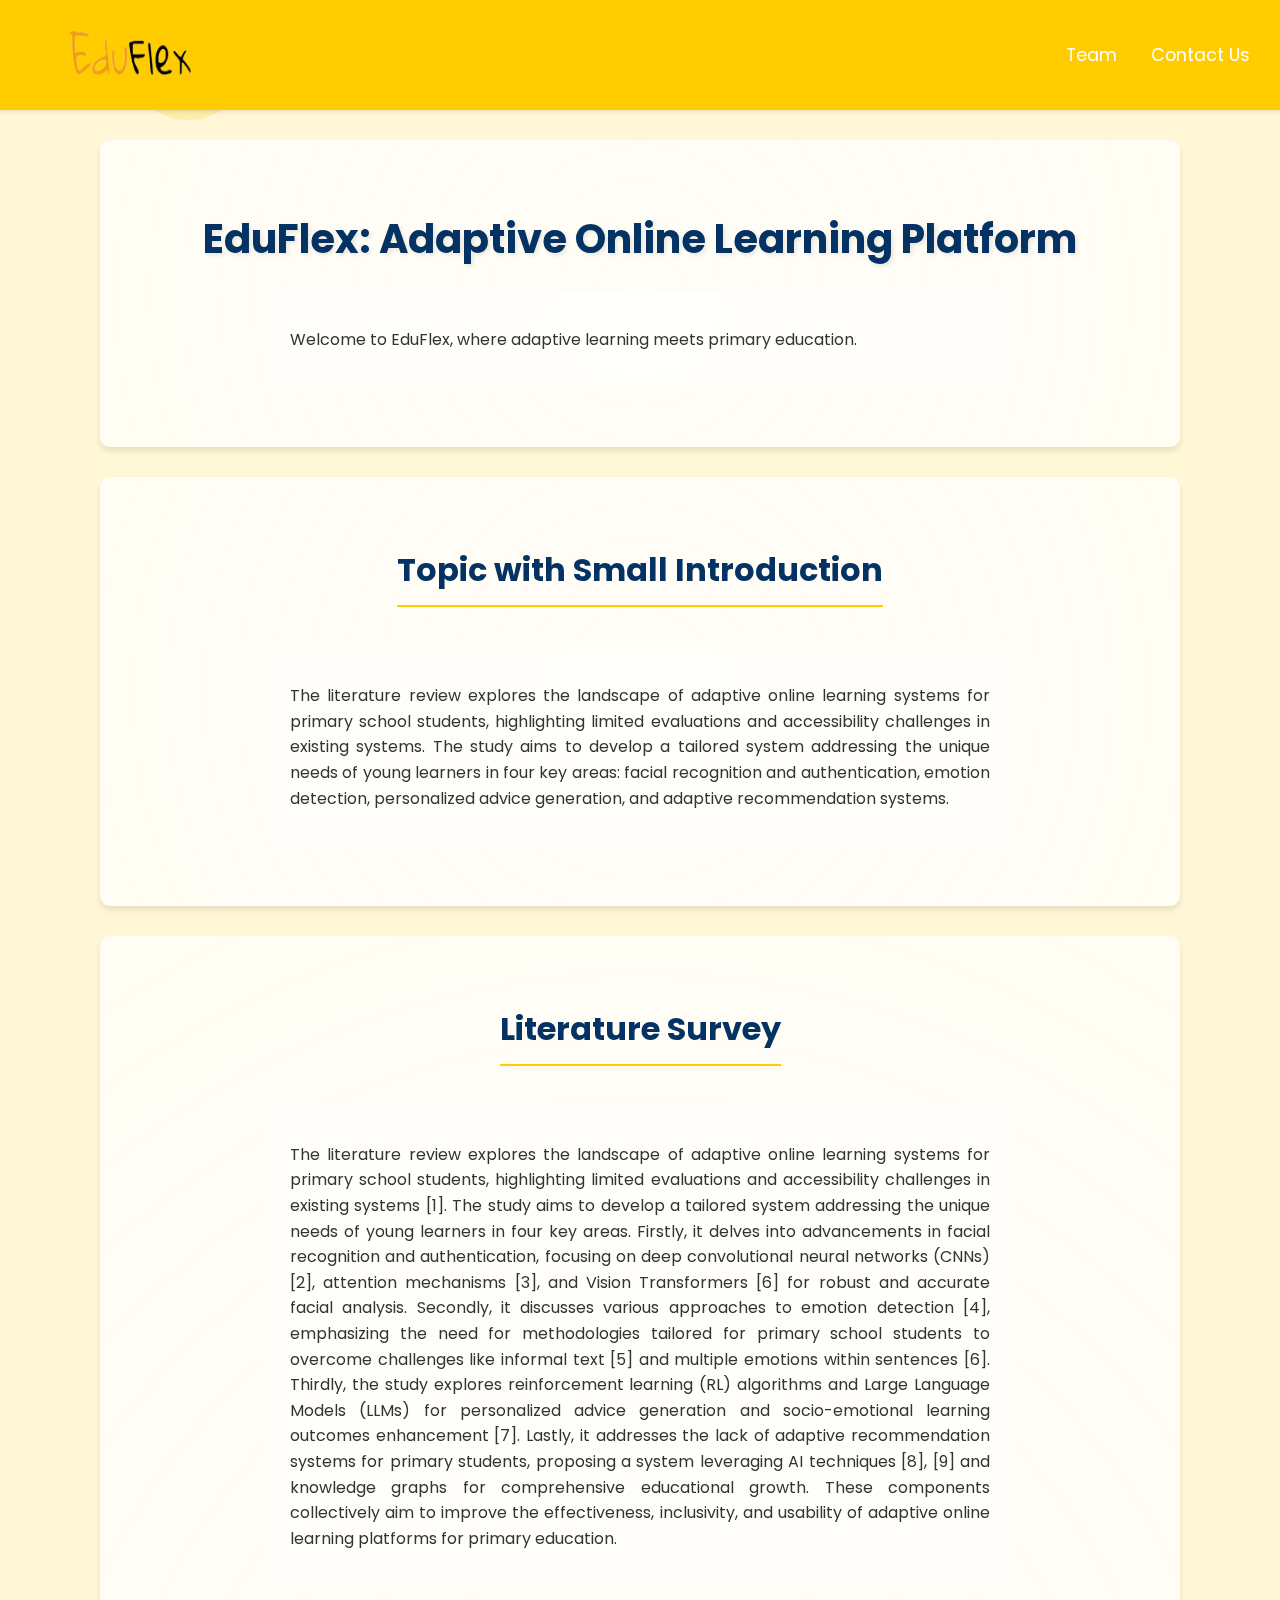
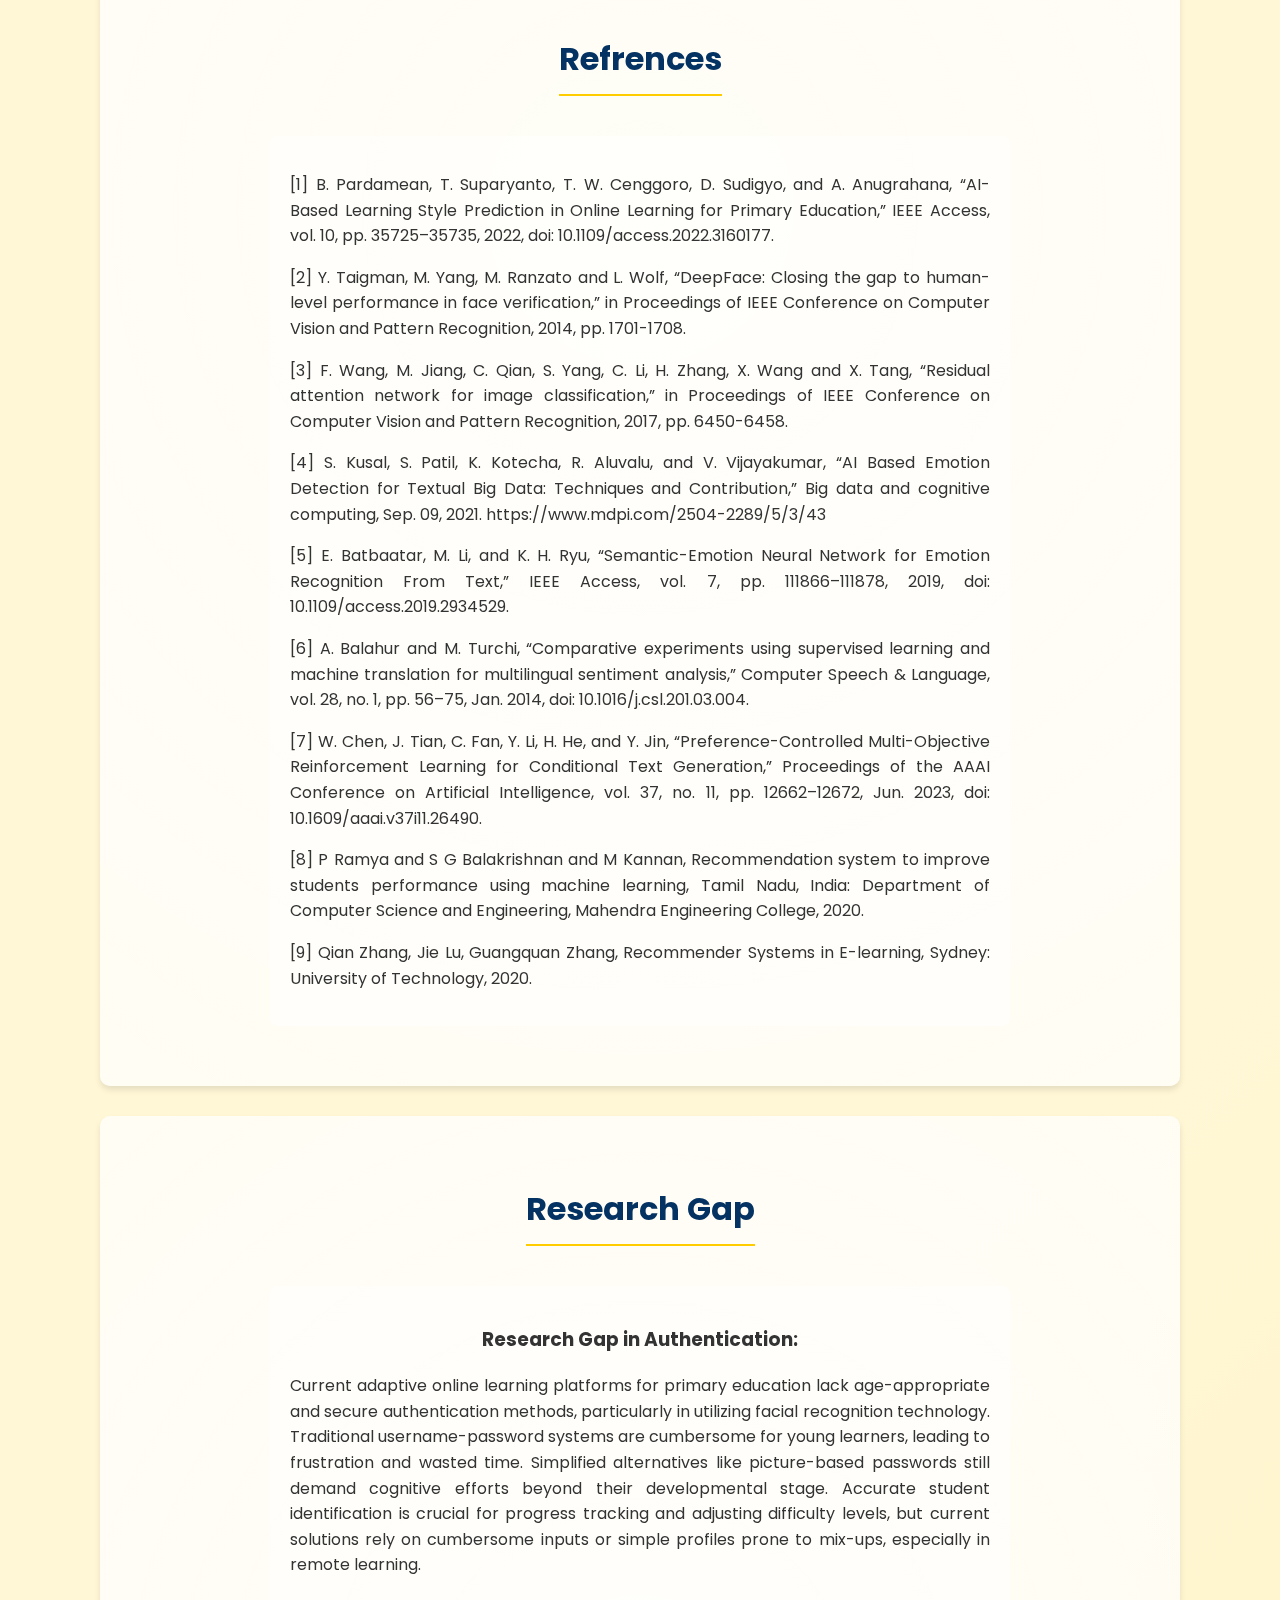
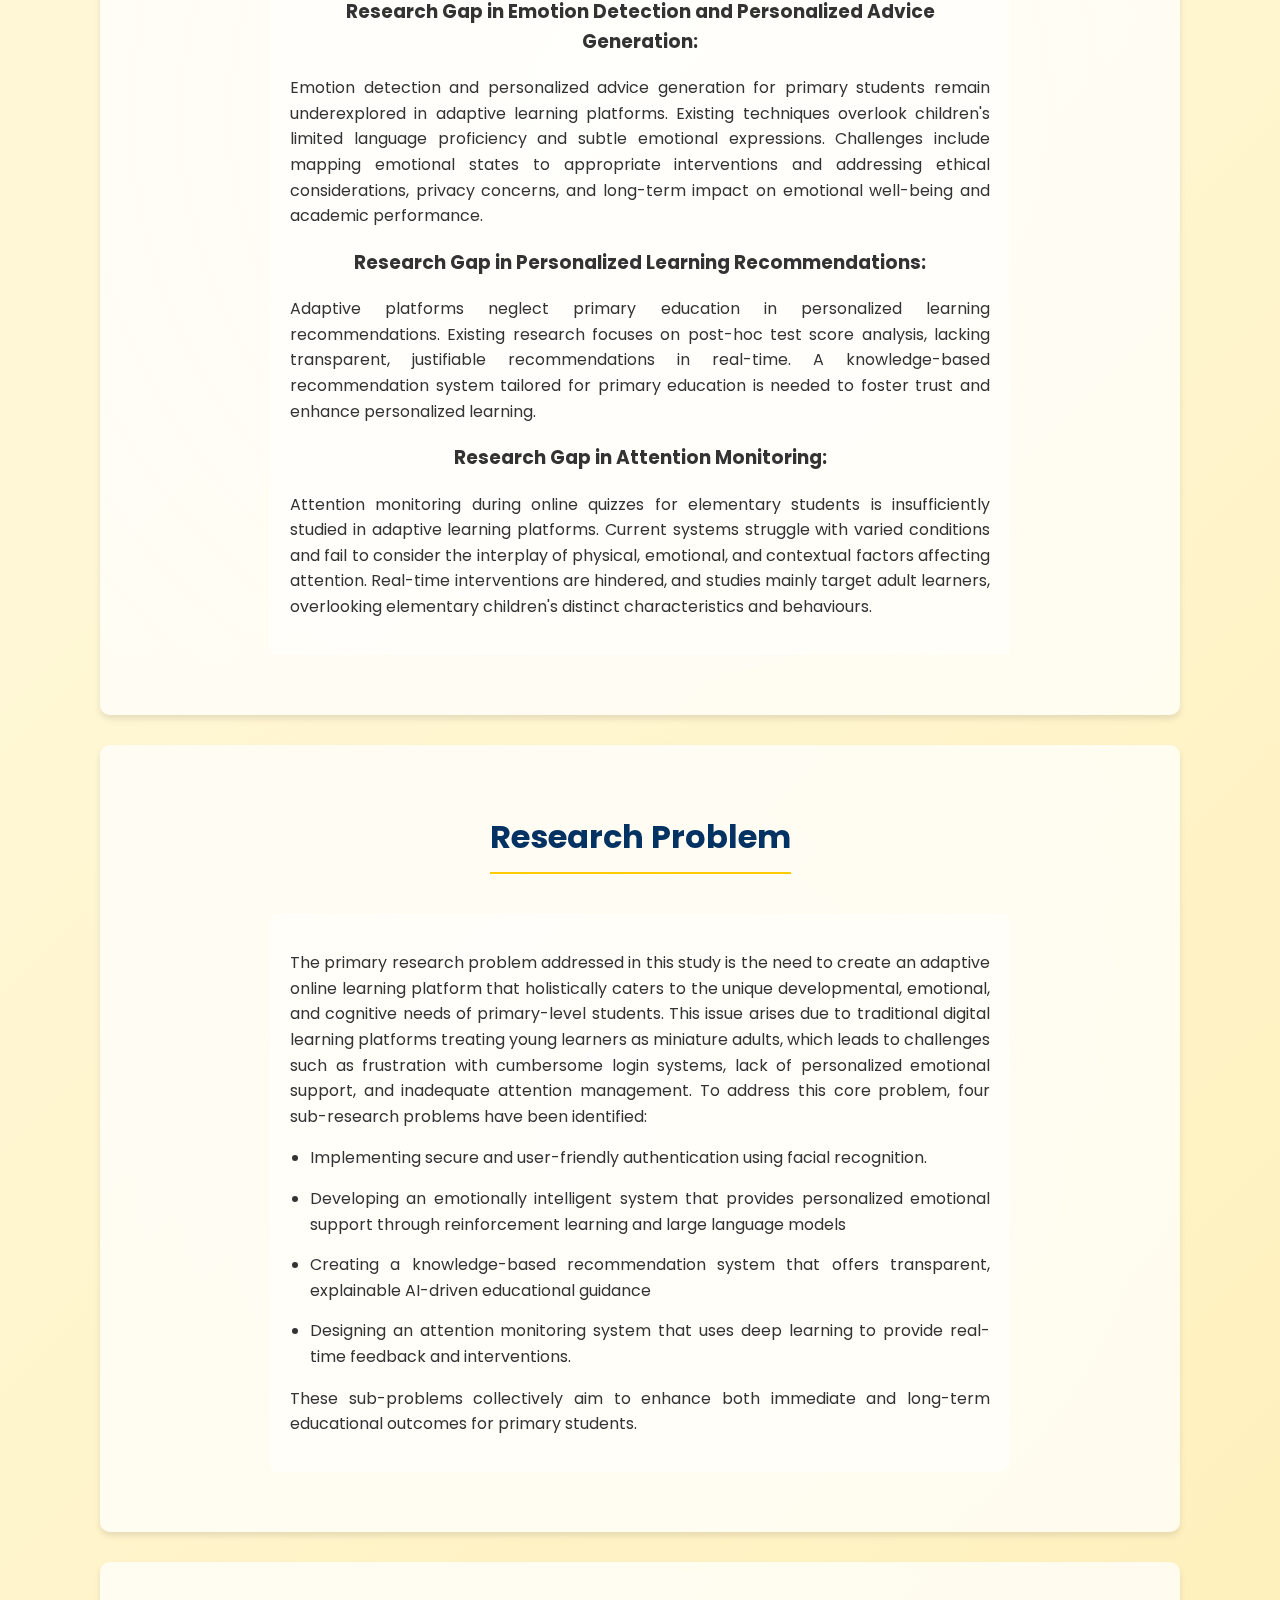
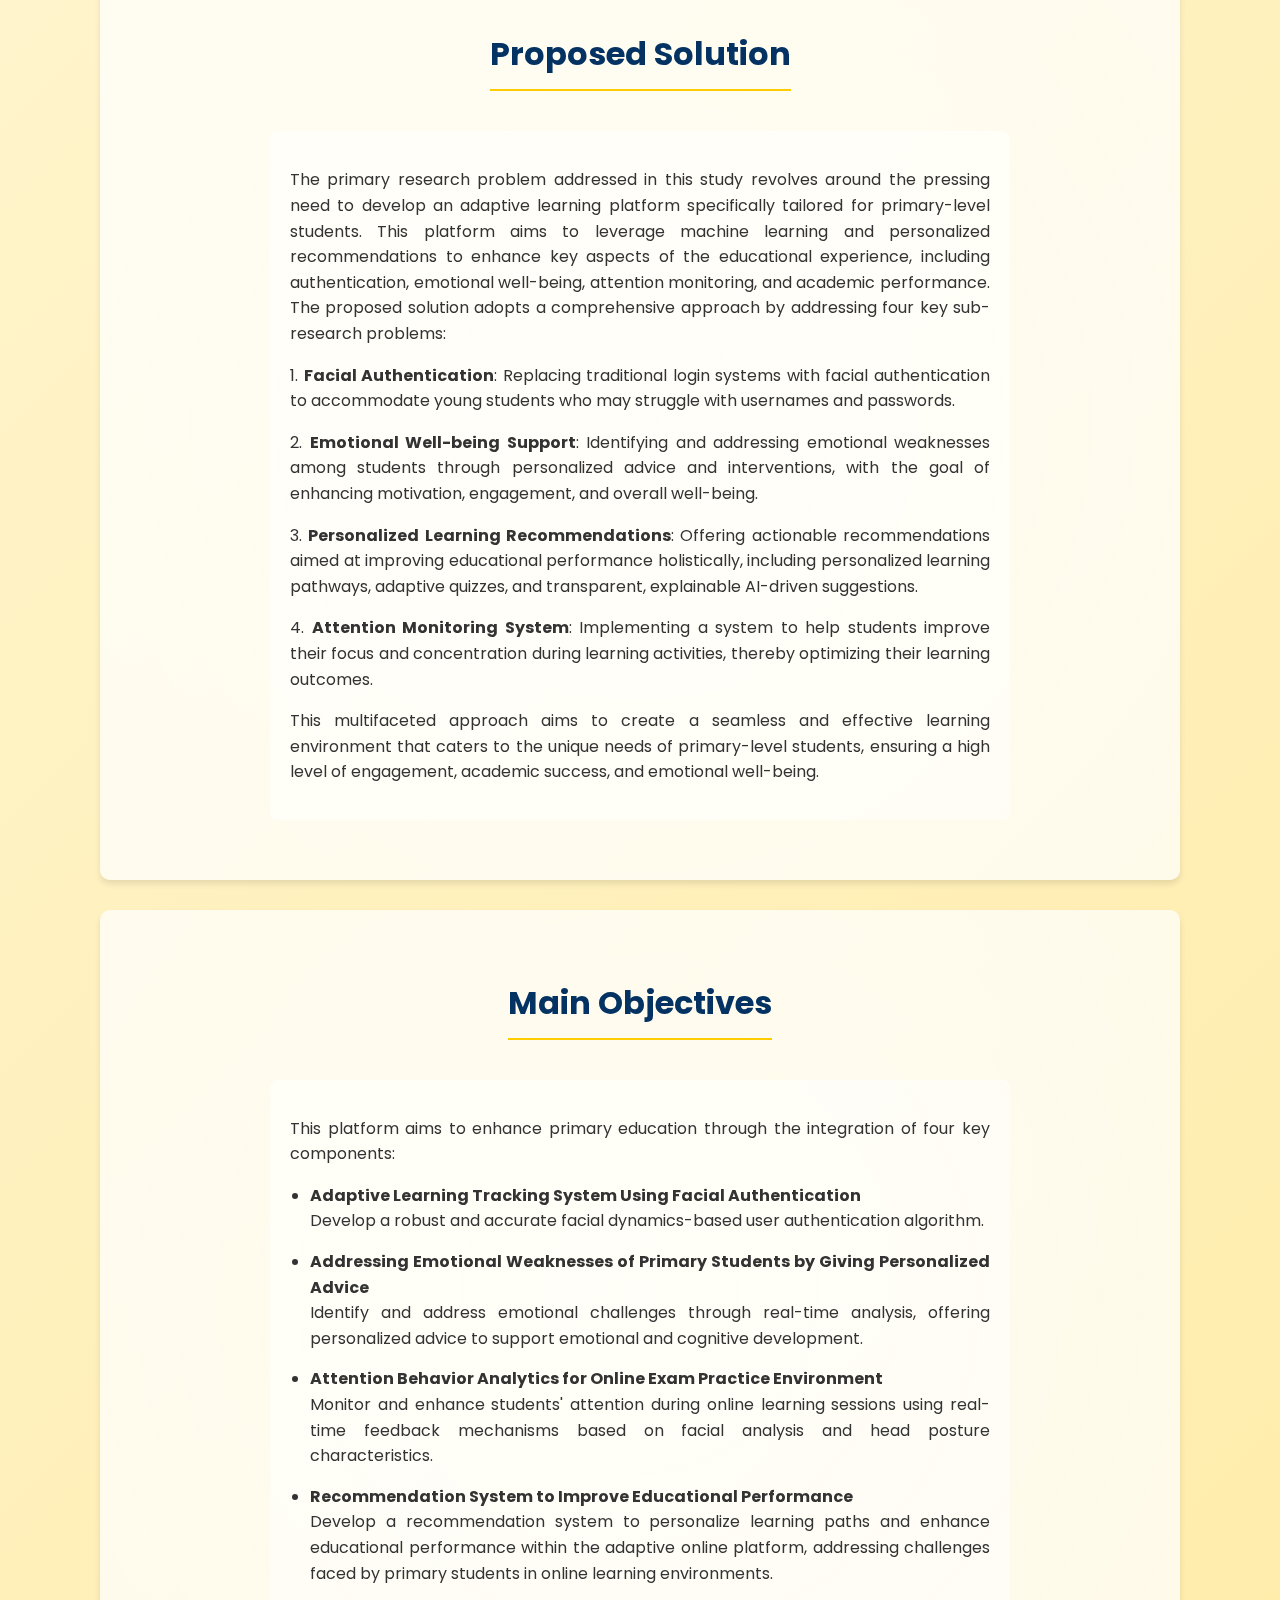
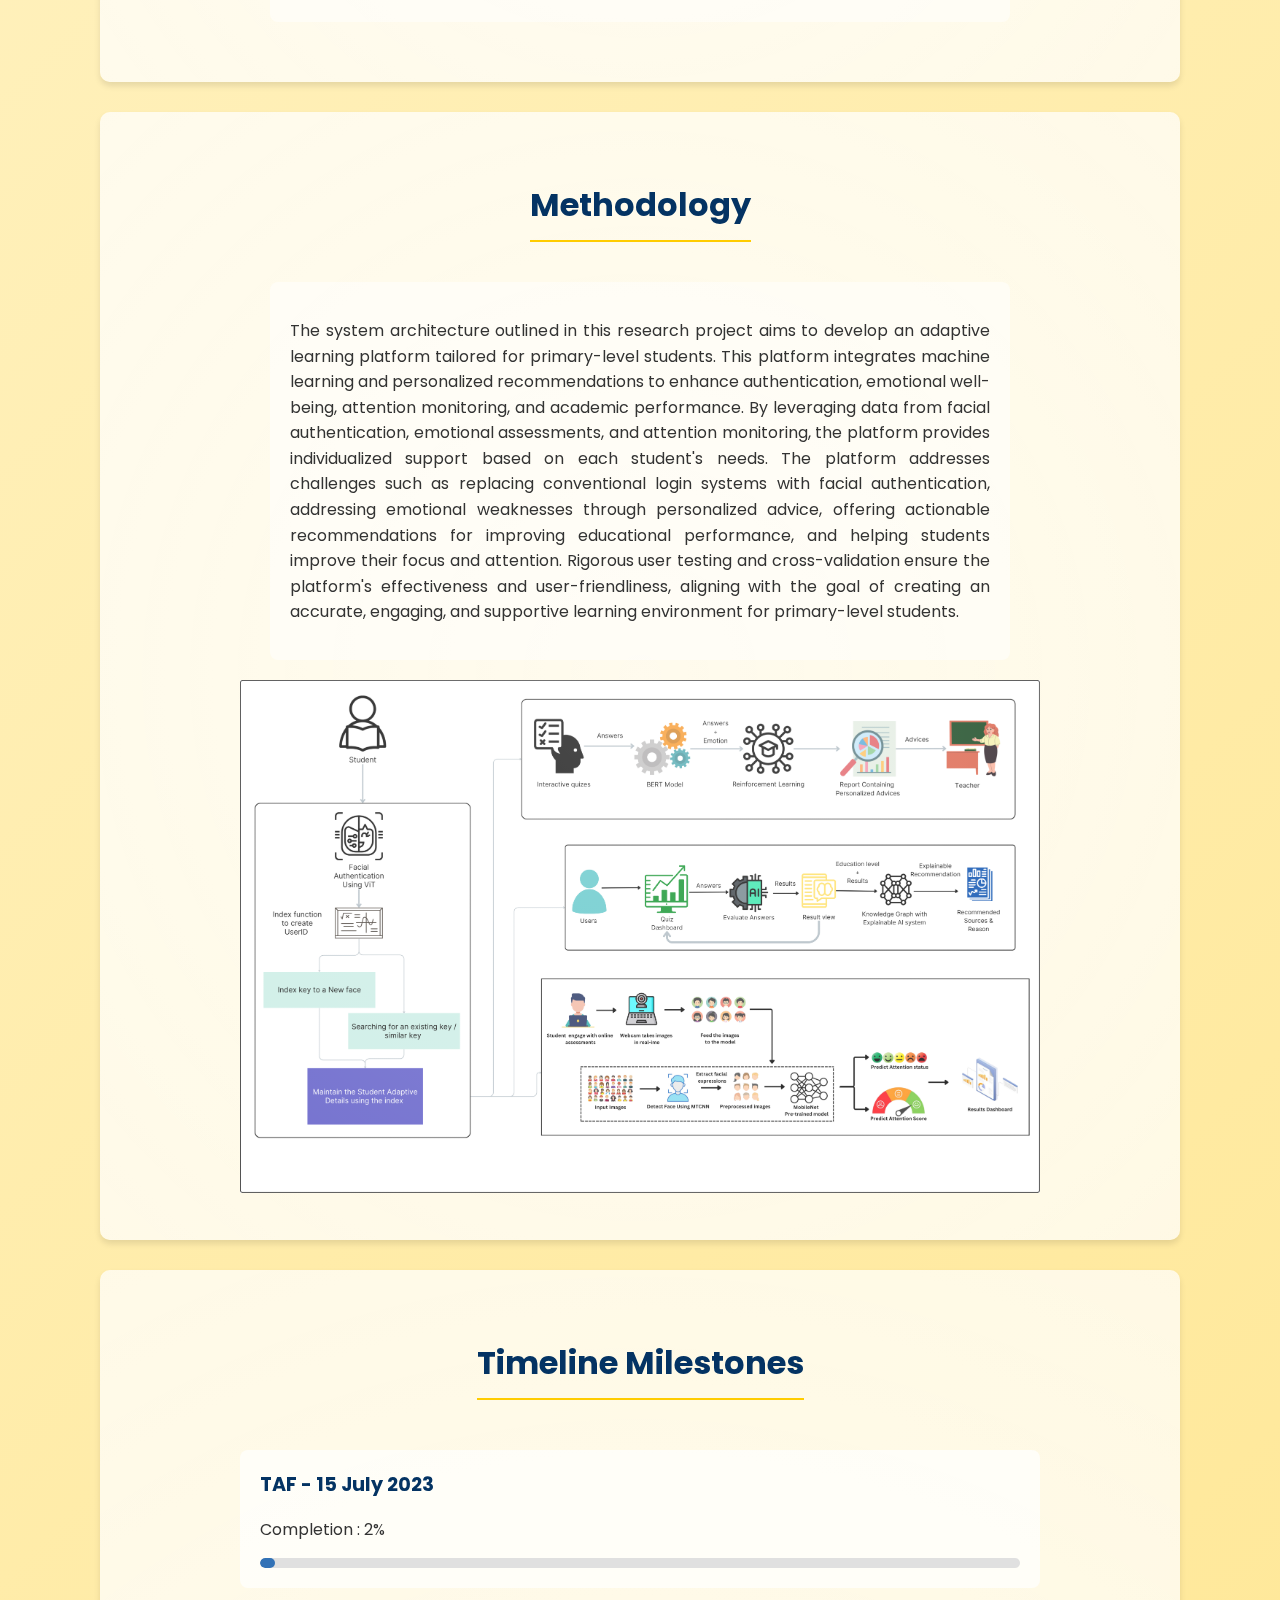
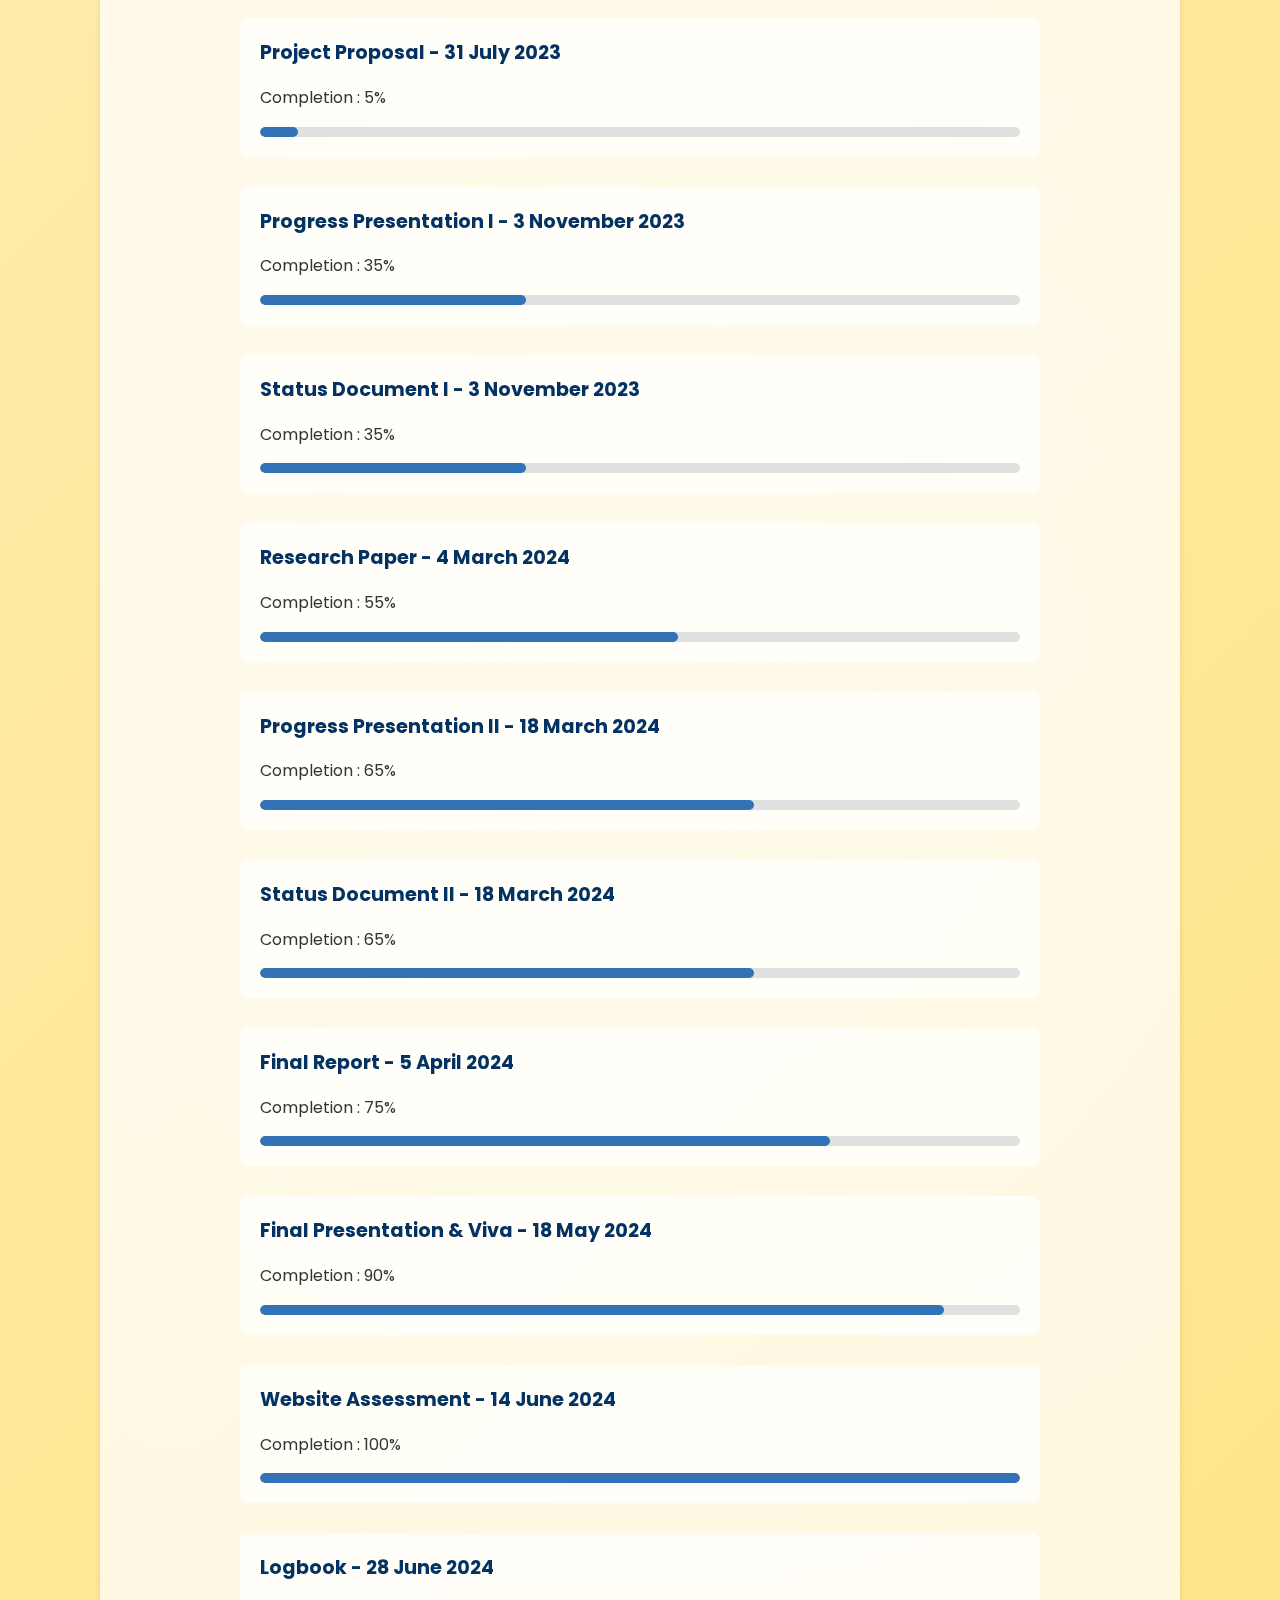
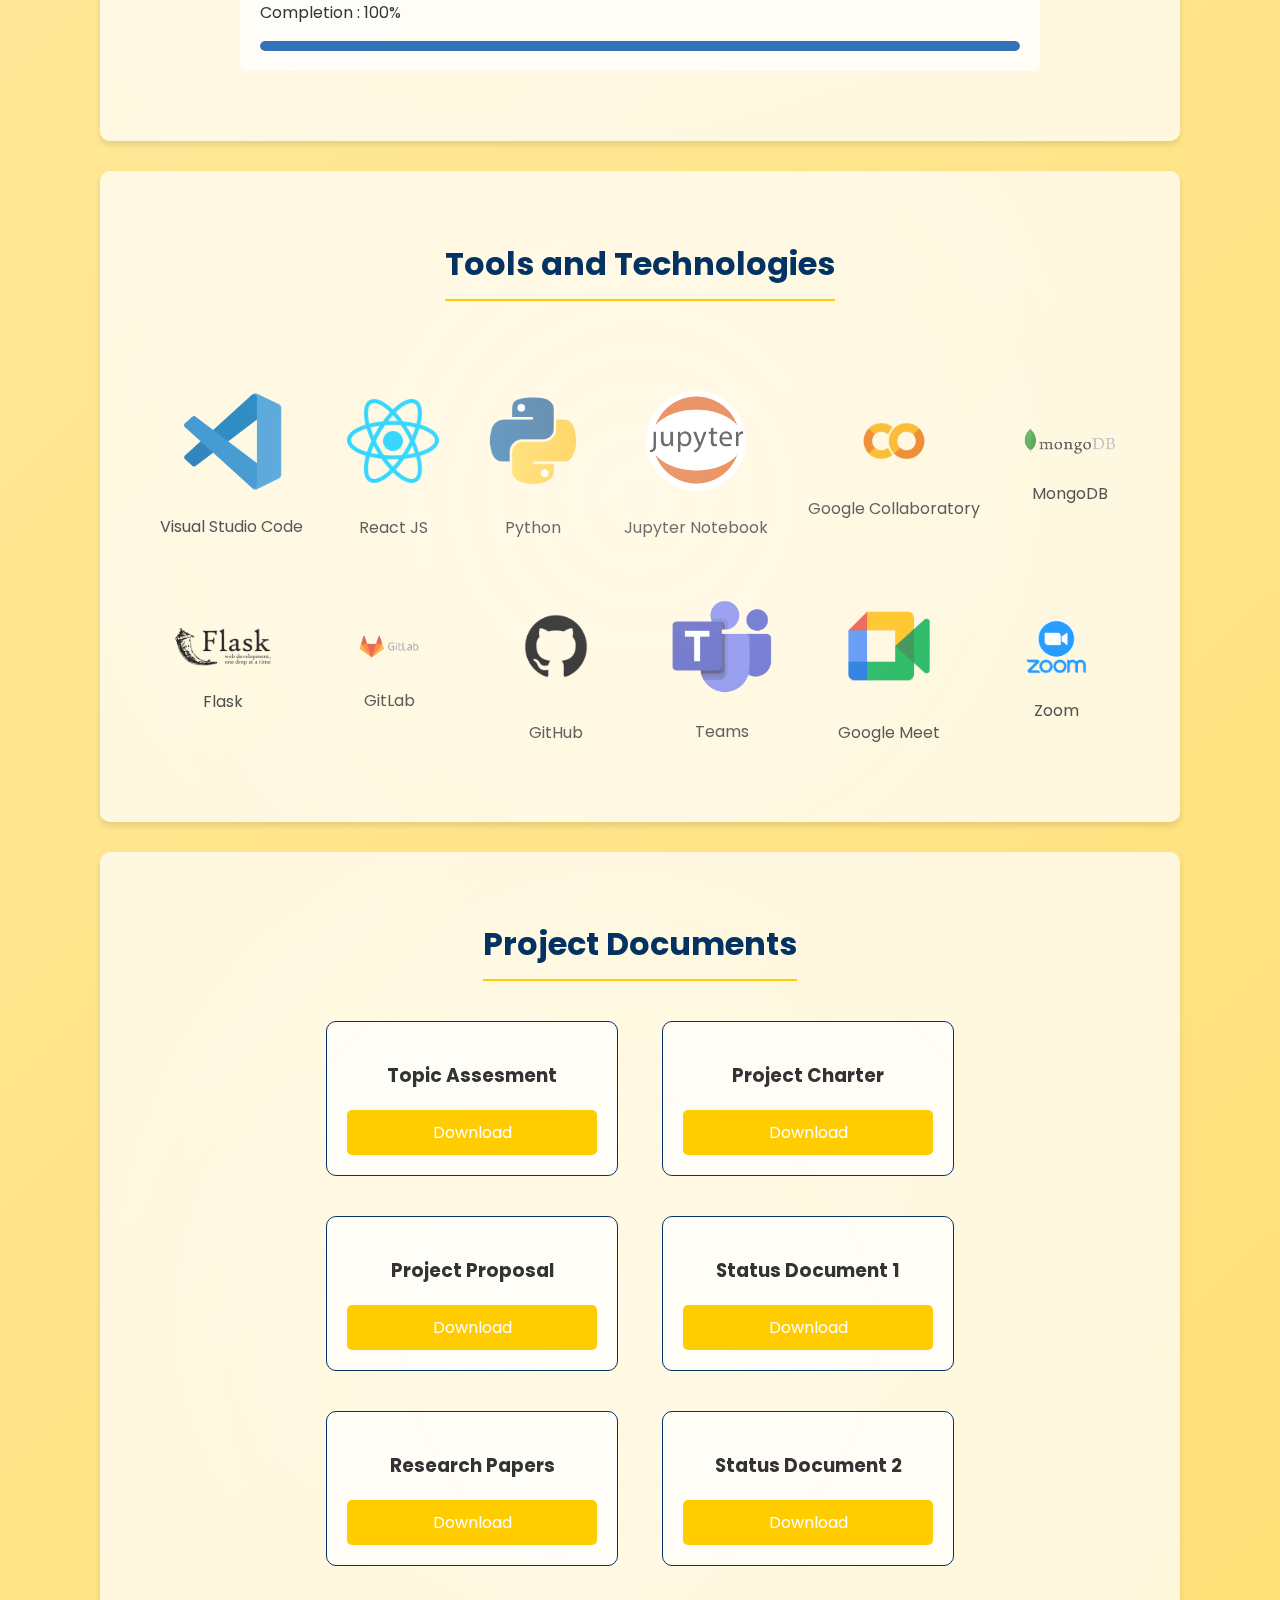
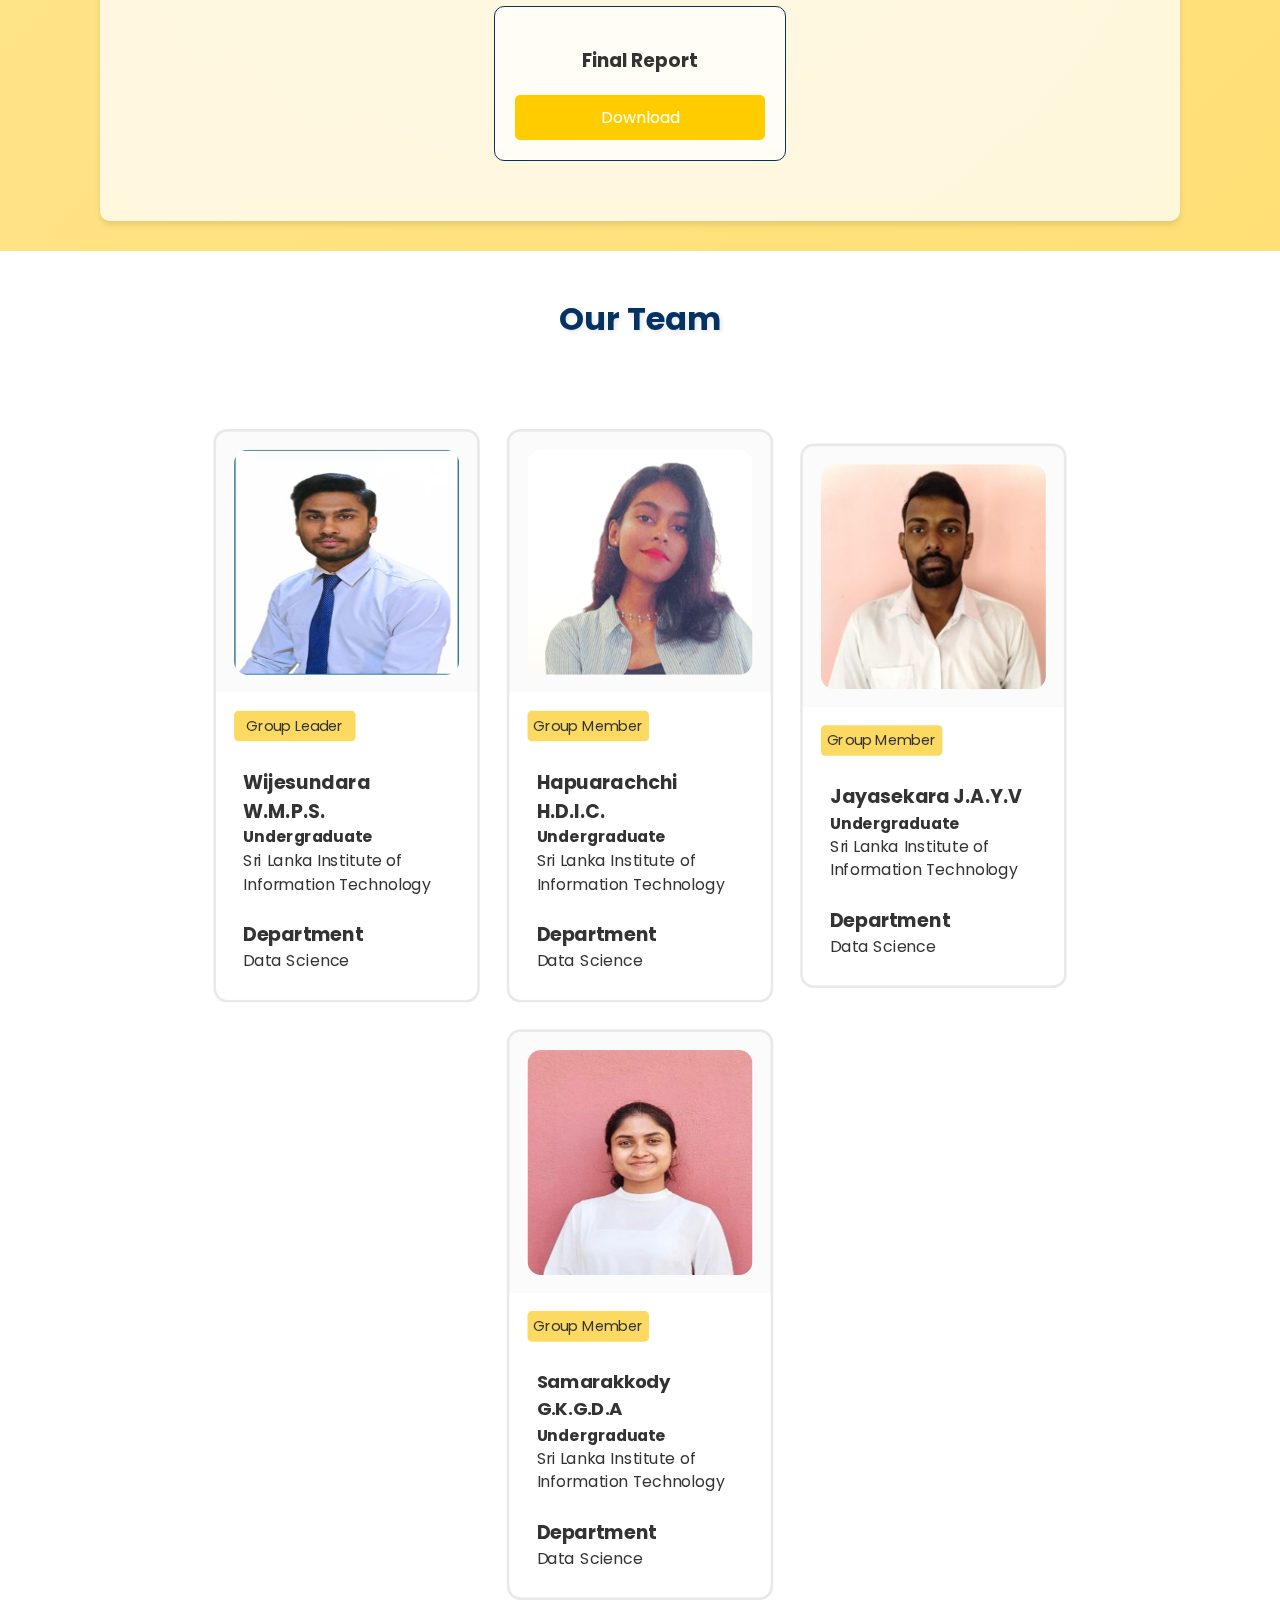
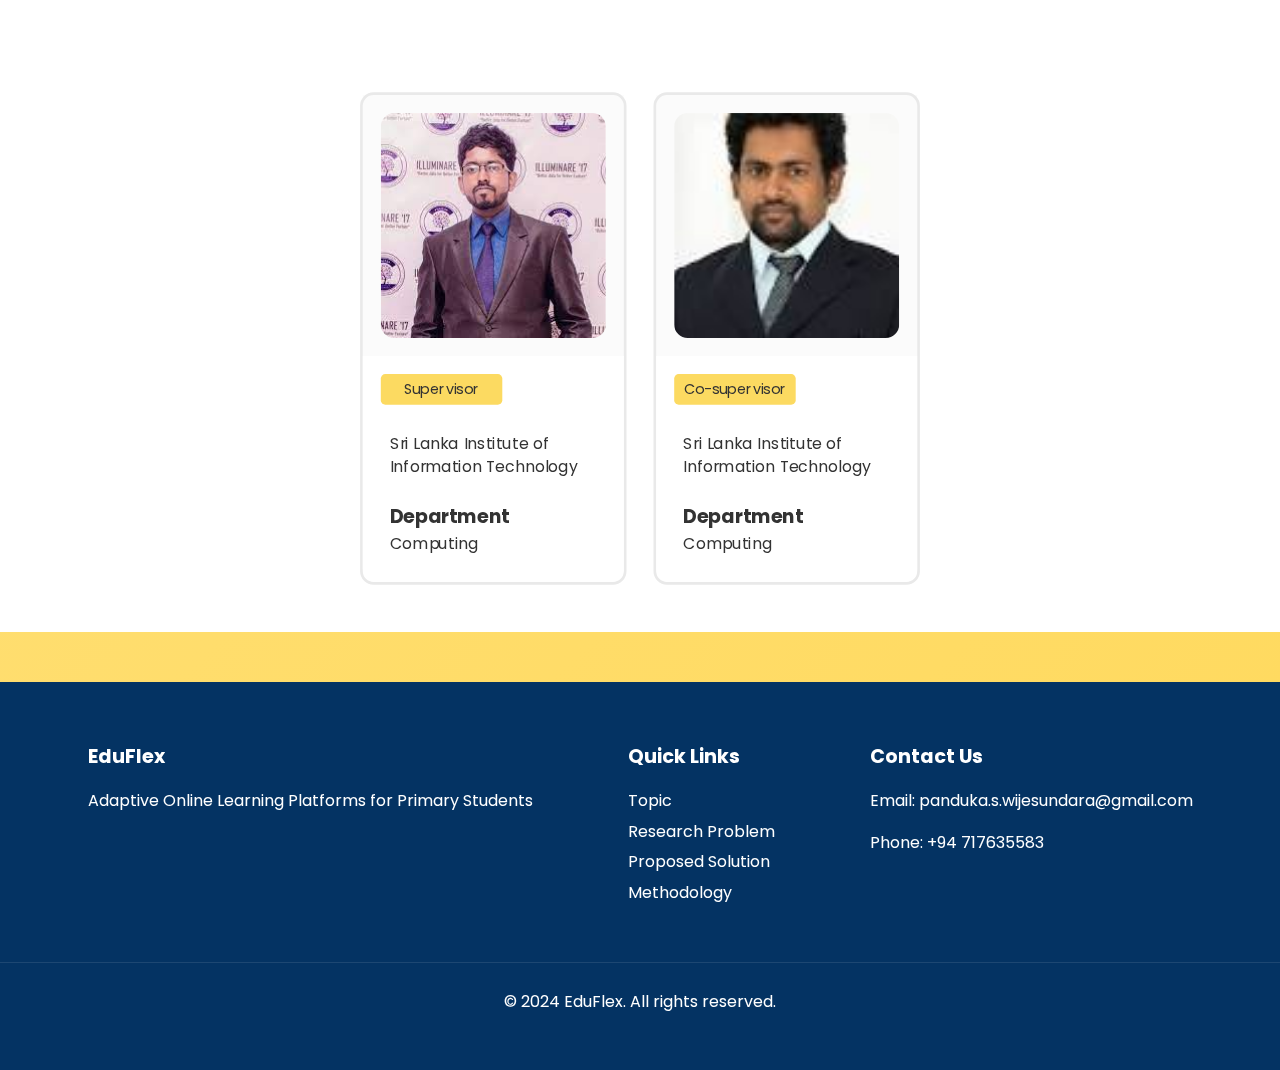
<file: index.html>
<!DOCTYPE html>
<html lang="en">
<head>
    <meta charset="UTF-8">
    <meta name="viewport" content="width=device-width, initial-scale=1.0">
    <title>EduFlex: Adaptive Online Learning Platform</title>
    <style>
        @import url('https://fonts.googleapis.com/css2?family=Poppins:wght@300;400;600&display=swap');

        body {
            margin: 0;
            font-family: 'Poppins', sans-serif;
            background: linear-gradient(135deg, #fff7d6 25%, #ffd95c 100%);
            color: #333;
            line-height: 1.6;
            overflow-x: hidden;
        }

        nav {
            background-color: #ffcc00;
            color: white;
            padding: 15px;
            display: flex;
            justify-content: space-between;
            align-items: center;
            box-shadow: 0 2px 4px rgba(0,0,0,0.1);
        }

        nav .logo-container {
            height: 80px; /* Increased height */
            display: flex;
            align-items: center;
        }

        nav .logo {
            height: 150px; /* Adjust this value to your preferred size */
            max-width: 200px; /* Adjust this value to your preferred size */
        }


        nav a {
            margin: 0 15px;
            color: white;
            text-decoration: none;
            font-size: 1.1em;
            transition: color 0.3s ease;
        }

        nav a:hover {
            color: #3272b6;
        }

        .section {
            padding: 40px;
            text-align: center;
            background-color: rgba(255, 255, 255, 0.7);
            margin: 30px auto;
            border-radius: 10px;
            box-shadow: 0 4px 6px rgba(0,0,0,0.1);
            position: relative;
            overflow: hidden;
            max-width: 1000px;
        }

        .section::before {
            content: '';
            position: absolute;
            top: -50%;
            left: -50%;
            width: 200%;
            height: 200%;
            background: radial-gradient(circle, rgba(255,255,255,0.3) 0%, rgba(255,255,255,0) 70%);
            animation: pulse 10s infinite;
        }

        @keyframes pulse {
            0% { transform: scale(1) rotate(0deg); }
            50% { transform: scale(1.2) rotate(180deg); }
            100% { transform: scale(1) rotate(360deg); }
        }

        h1, h2 {
            color: #043363;
            margin-bottom: 20px;
            position: relative;
            z-index: 1;
        }

        h1 {
            font-size: 2.5em;
            text-shadow: 2px 2px 4px rgba(0,0,0,0.1);
        }

        h2 {
            font-size: 2em;
            border-bottom: 2px solid #ffcc00;
            padding-bottom: 10px;
            display: inline-block;
        }

        .paragraph-card {
            background-color: rgba(255, 255, 255, 0.5);
            border-radius: 8px;
            padding: 20px;
            margin: 20px auto;
            max-width: 700px;
            position: relative;
            z-index: 1;
            transition: all 0.3s ease;
        }

        .paragraph-card:hover {
            transform: translateY(-5px);
            box-shadow: 0 6px 12px rgba(0,0,0,0.1);
            background-color: rgba(255, 255, 255, 0.8);
        }

        .paragraph-card p {
            margin-bottom:15px;
            text-align: justify;
        }

        .timeline {
            max-width: 800px;
            margin: 0 auto;
            text-align: left;
        }

        .milestone {
            margin: 30px 0;
            padding: 20px;
            background-color: rgba(255, 255, 255, 0.7);
            border-radius: 8px;
            transition: transform 0.3s ease;
            position: relative;
            z-index: 1;
        }

        .milestone:hover {
            transform: translateY(-5px);
        }

        .milestone h3 {
            margin: 0;
            font-size: 1.2em;
            color: #043363;
        }

        .progress-bar {
            background-color: #e0e0e0;
            border-radius: 15px;
            overflow: hidden;
            margin-top: 10px;
        }

        .progress-bar-inner {
            height: 10px;
            border-radius: 10px;
            background-color: #3272b6;
            width: 0;
            transition: width 1s ease;
        }

        .technology {
            margin-top: 50px;
            display: flex;
            justify-content: space-around;
            align-items: center;
            flex-wrap: wrap;
        }

        .technology div {
            text-align: center;
            margin: 20px;
            transition: transform 0.3s ease;
        }

        .technology div:hover {
            transform: scale(1.1);
        }

        .technology img {
            width: 100px;
            height: auto;
        }

        .document-card {
            border: 1px solid #043363;
            border-radius: 10px;
            padding: 20px;
            margin: 20px;
            width: 250px;
            display: inline-block;
            text-align: center;
            transition: all 0.3s ease;
            background-color: rgba(255, 255, 255, 0.7);
            position: relative;
            z-index: 1;
            transform-origin: center center;
        }

        .document-card:hover {
            box-shadow: 0 8px 16px rgba(0,0,0,0.2);
            background-color: rgba(255, 255, 255, 0.9);
        }

        .document-card a {
            display: block;
            margin-top: 15px;
            text-decoration: none;
            background-color: #ffcc00;
            color: white;
            padding: 10px 20px;
            border-radius: 5px;
            transition: background-color 0.3s ease;
        }

        .document-card a:hover {
            background-color: #3272b6;
        }

        .bg-animation {
            position: fixed;
            top: 0;
            left: 0;
            width: 100%;
            height: 100%;
            z-index: -1;
            overflow: hidden;
        }

        .bg-animation div {
            position: absolute;
            animation: move 15s linear infinite;
        }

        .bg-animation .circle {
            background: rgba(255, 204, 0, 0.2);
            border-radius: 50%;
        }

        .bg-animation .triangle {
            width: 0;
            height: 0;
            border-left: 50px solid transparent;
            border-right: 50px solid transparent;
            border-bottom: 86px solid rgba(255, 204, 0, 0.2);
            background: none;
        }

        .bg-animation .square {
            background: rgba(255, 204, 0, 0.2);
        }

        .bg-animation div:nth-child(1) {
            width: 120px;
            height: 120px;
            left: 10%;
            animation-duration: 8s;
            animation-delay: 0s;
        }

        .bg-animation div:nth-child(2) {
            width: 80px;
            height: 80px;
            left: 30%;
            animation-duration: 10s;
            animation-delay: 2s;
        }

        .bg-animation div:nth-child(3) {
            left: 50%;
            animation-duration: 12s;
            animation-delay: 4s;
        }

        .bg-animation div:nth-child(4) {
            width: 70px;
            height: 70px;
            left: 70%;
            animation-duration: 14s;
            animation-delay: 6s;
        }

        .bg-animation div:nth-child(5) {
            width: 100px;
            height: 100px;
            left: 90%;
            animation-duration: 16s;
            animation-delay: 8s;
        }

        .bg-animation div:nth-child(6) {
            width: 90px;
            height: 90px;
            left: 20%;
            animation-duration: 18s;
            animation-delay: 1s;
        }

        .bg-animation div:nth-child(7) {
            left: 60%;
            animation-duration: 20s;
            animation-delay: 3s;
        }

        .bg-animation div:nth-child(8) {
            width: 110px;
            height: 110px;
            left: 80%;
            animation-duration: 22s;
            animation-delay: 5s;
        }

        @keyframes move {
            0% { 
                top: -10%; 
                transform: translateY(0) rotate(0deg); 
            }
            100% { 
                top: 110%; 
                transform: translateY(-100%) rotate(720deg); 
            }
        }

        .about-section {
            background-color: #ffffff;
            padding: 20px;
            text-align: center;
        }

        .whatIs-title1 {
            text-align: center;
            font-size: 2rem;
        }

        .autoAlignAbout {
            margin-left: auto;
            margin-right: auto;
            max-width: 1400px;
            /* You may adjust the max-width value as needed */
            padding-left: 1rem;
            /* Assuming 1rem is the base unit for padding in your design */
            padding-right: 1rem;
            /* /* Adjust padding as needed */
            display: flex;
            justify-content: center;
            align-items: center;
        }

        .about-main {
            display: flex;
            flex-wrap: wrap;
            gap: 30px;
            /* Adjust the gap as needed */
            align-items: center;
            /* Centers items horizontally */
            justify-content: center;
            line-height: 1.5;
            scale: 0.9;
        }

        .about-card {
            border-color: rgb(233, 233, 233);
            border-style: solid;
            border-radius: 15px;
        }

        .about-card-top {
            background-color: #e9e9e931;
            height: 250px;
            width: 250px;
            padding: 20px;
        }

        .about-card-bot {
            background-color: #ffffff;
            width: 250px;
            text-align: start;
            font-size: 1.1em;
            padding: 20px;
            border-bottom-right-radius: 15px;
            border-bottom-left-radius: 15px;
        }

        .team-stat {
            background-color: #fcda61;
            padding: 5px;
            width: 50%;
            border-radius: 5px;
            text-align: center;
            font-size: medium;
        }

        .team-content {
            padding: 10px;
            padding-top: 30px;
        }

        .about-team-picture {
            height: 250px;
            width: 250px;
            border-radius: 15px;
        }

        footer {
            background-color: #043363;
            color: white;
            padding: 40px 0;
            margin-top: 50px;
        }

        .footer-content {
            display: flex;
            justify-content: space-around;
            flex-wrap: wrap;
            max-width: 1200px;
            margin: 0 auto;
        }

        .footer-section {
            margin-bottom: 20px;
        }

        .footer-section h3 {
            font-size: 1.2em;
            margin-bottom: 10px;
        }

        .footer-section ul {
            list-style: none;
            padding: 0;
        }

        .footer-section ul li {
            margin-bottom: 5px;
        }

        .footer-section a {
            color: white;
            text-decoration: none;
        }

        .footer-section a:hover {
            text-decoration: underline;
        }

        .footer-bottom {
            text-align: center;
            margin-top: 20px;
            padding-top: 10px;
            border-top: 1px solid rgba(255, 255, 255, 0.1);
        }

    </style>
</head>
<body>
    <div class="bg-animation">
        <div class="circle"></div>
        <div class="square"></div>
        <div class="triangle"></div>
        <div class="circle"></div>
        <div class="square"></div>
        <div class="circle"></div>
        <div class="triangle"></div>
        <div class="square"></div>
    </div>

    <nav>
        <div class="logo-container">
            <a href="#logo">
                <img src=".\assert\img\EduFlex.png" alt="EduFlex Logo" class="logo">
            </a>
        </div>
        <div>
            <a href="Team.html">Team</a>
            <a href="#contact">Contact Us</a>
        </div>
    </nav>

    <div class="section" id="logo">
        <h1>EduFlex: Adaptive Online Learning Platform</h1>
        <div class="paragraph-card">
            <p>Welcome to EduFlex, where adaptive learning meets primary education.</p>
        </div>
    </div>

    <div class="section" id="topic">
        <h2>Topic with Small Introduction</h2>
        <div class="paragraph-card">
            <p>The literature review explores the landscape of adaptive online learning systems for primary school students, highlighting limited evaluations and accessibility challenges in existing systems. The study aims to develop a tailored system addressing the unique needs of young learners in four key areas: facial recognition and authentication, emotion detection, personalized advice generation, and adaptive recommendation systems.</p>
        </div>
    </div>

    <div class="section" id="literature-survey">
        <h2>Literature Survey</h2>
        <div class="paragraph-card">
        <p>The literature review explores the landscape of adaptive online learning systems for primary school students, highlighting limited evaluations and accessibility challenges in existing systems [1]. The study aims to develop a tailored system addressing the unique needs of young learners in four key areas. Firstly, it delves into advancements in facial recognition and authentication, focusing on deep convolutional neural networks (CNNs) [2], attention mechanisms [3], and Vision Transformers [6] for robust and accurate facial analysis. Secondly, it discusses various approaches to emotion detection [4], emphasizing the need for methodologies tailored for primary school students to overcome challenges like informal text [5] and multiple emotions within sentences [6]. Thirdly, the study explores reinforcement learning (RL) algorithms and Large Language Models (LLMs) for personalized advice generation and socio-emotional learning outcomes enhancement [7]. Lastly, it addresses the lack of adaptive recommendation systems for primary students, proposing a system leveraging AI techniques [8], [9] and knowledge graphs for comprehensive educational growth. These components collectively aim to improve the effectiveness, inclusivity, and usability of adaptive online learning platforms for primary education.
        </p></div>
        <h2>Refrences</h2> 
        <div class="paragraph-card">
            <p>[1] B. Pardamean, T. Suparyanto, T. W. Cenggoro, D. Sudigyo, and A. Anugrahana, “AI-Based Learning Style Prediction in Online Learning for Primary Education,” IEEE Access, vol. 10, pp. 35725–35735, 2022, doi: 10.1109/access.2022.3160177.</p>
            <p>[2] Y. Taigman, M. Yang, M. Ranzato and L. Wolf, “DeepFace: Closing the gap to human-level performance in face verification,” in Proceedings of IEEE Conference on Computer Vision and Pattern Recognition, 2014, pp. 1701-1708.</p>
            <p>[3] F. Wang, M. Jiang, C. Qian, S. Yang, C. Li, H. Zhang, X. Wang and X. Tang, “Residual attention network for image classification,” in Proceedings of IEEE Conference on Computer Vision and Pattern Recognition, 2017, pp. 6450-6458.</p>
            <p>[4] S. Kusal, S. Patil, K. Kotecha, R. Aluvalu, and V. Vijayakumar, “AI Based Emotion Detection for Textual Big Data: Techniques and Contribution,” Big data and cognitive computing, Sep. 09, 2021. https://www.mdpi.com/2504-2289/5/3/43</p>
            <p>[5] E. Batbaatar, M. Li, and K. H. Ryu, “Semantic-Emotion Neural Network for Emotion Recognition From Text,” IEEE Access, vol. 7, pp. 111866–111878, 2019, doi: 10.1109/access.2019.2934529.</p>
            <p>[6] A. Balahur and M. Turchi, “Comparative experiments using supervised learning and machine translation for multilingual sentiment analysis,” Computer Speech & Language, vol. 28, no. 1, pp. 56–75, Jan. 2014, doi: 10.1016/j.csl.201.03.004.</p>
            <p>[7] W. Chen, J. Tian, C. Fan, Y. Li, H. He, and Y. Jin, “Preference-Controlled Multi-Objective Reinforcement Learning for Conditional Text Generation,” Proceedings of the AAAI Conference on Artificial Intelligence, vol. 37, no. 11, pp. 12662–12672, Jun. 2023, doi: 10.1609/aaai.v37i11.26490.</p>
            <p>[8] P Ramya and S G Balakrishnan and M Kannan, Recommendation system to improve students performance using machine learning, Tamil Nadu, India: Department of Computer Science and Engineering, Mahendra Engineering College, 2020.</p>
            <p>[9] Qian Zhang, Jie Lu, Guangquan Zhang, Recommender Systems in E-learning, Sydney: University of Technology, 2020.</p>
      </div>
    </div>

    <div class="section" id="research-gap">
        <h2>Research Gap</h2>
        <div class="paragraph-card">
            <div style="margin-bottom: 15px;">
                <h3>Research Gap in Authentication:</h3>
                <p>Current adaptive online learning platforms for primary education lack age-appropriate and secure authentication methods, particularly in utilizing facial recognition technology. Traditional username-password systems are cumbersome for young learners, leading to frustration and wasted time. Simplified alternatives like picture-based passwords still demand cognitive efforts beyond their developmental stage. Accurate student identification is crucial for progress tracking and adjusting difficulty levels, but current solutions rely on cumbersome inputs or simple profiles prone to mix-ups, especially in remote learning.</p>
            </div>
            <div style="margin-bottom: 15px;">
                <h3>Research Gap in Emotion Detection and Personalized Advice Generation:</h3>
                <p>Emotion detection and personalized advice generation for primary students remain underexplored in adaptive learning platforms. Existing techniques overlook children's limited language proficiency and subtle emotional expressions. Challenges include mapping emotional states to appropriate interventions and addressing ethical considerations, privacy concerns, and long-term impact on emotional well-being and academic performance.</p>
            </div>
            <div style="margin-bottom: 15px;">
                <h3>Research Gap in Personalized Learning Recommendations:</h3>
                <p>Adaptive platforms neglect primary education in personalized learning recommendations. Existing research focuses on post-hoc test score analysis, lacking transparent, justifiable recommendations in real-time. A knowledge-based recommendation system tailored for primary education is needed to foster trust and enhance personalized learning.</p>
            </div>
            <div style="margin-bottom: 15px;">
                <h3>Research Gap in Attention Monitoring:</h3>
                <p>Attention monitoring during online quizzes for elementary students is insufficiently studied in adaptive learning platforms. Current systems struggle with varied conditions and fail to consider the interplay of physical, emotional, and contextual factors affecting attention. Real-time interventions are hindered, and studies mainly target adult learners, overlooking elementary children's distinct characteristics and behaviours.</p>
            </div>
        </div>
    </div>

    <div class="section" id="research-problem">
        <h2>Research Problem</h2>
        <div class="paragraph-card">
        <p>The primary research problem addressed in this study is the need to create an adaptive online learning platform that holistically caters to the unique developmental, emotional, and cognitive needs of primary-level students. This issue arises due to traditional digital learning platforms treating young learners as miniature adults, which leads to challenges such as frustration with cumbersome login systems, lack of personalized emotional support, and inadequate attention management. To address this core problem, four sub-research problems have been identified: </p>
        <ul style="list-style-type: disc; padding-left: 20px; text-align: justify;">
            <li style="margin-bottom: 15px;">Implementing secure and user-friendly authentication using facial recognition.  </li>
            <li style="margin-bottom: 15px;">Developing an emotionally intelligent system that provides personalized emotional support through reinforcement learning and large language models</li>
            <li style="margin-bottom: 15px;">Creating a knowledge-based recommendation system that offers transparent, explainable AI-driven educational guidance</li>
            <li style="margin-bottom: 15px;">Designing an attention monitoring system that uses deep learning to provide real-time feedback and interventions. </li>
        </ul>

        <p>These sub-problems collectively aim to enhance both immediate and long-term educational outcomes for primary students.</p>
        </div>
    </div>

    <div class="section" id="proposed-solution">
        <h2>Proposed Solution</h2>
        <div class="paragraph-card">
            <div style="margin-bottom: 15px;">
                <p>The primary research problem addressed in this study revolves around the pressing need to develop an adaptive learning platform specifically tailored for primary-level students. This platform aims to leverage machine learning and personalized recommendations to enhance key aspects of the educational experience, including authentication, emotional well-being, attention monitoring, and academic performance. The proposed solution adopts a comprehensive approach by addressing four key sub-research problems:</p>
            </div>
            <div style="margin-bottom: 15px;">
                <p>
                    1. <strong>Facial Authentication</strong>: Replacing traditional login systems with facial authentication to accommodate young students who may struggle with usernames and passwords.
                </p>
            </div>
            <div style="margin-bottom: 15px;">
                <p>
                    2. <strong>Emotional Well-being Support</strong>: Identifying and addressing emotional weaknesses among students through personalized advice and interventions, with the goal of enhancing motivation, engagement, and overall well-being.
                </p>
            </div>
            <div style="margin-bottom: 15px;">
                <p>
                    3. <strong>Personalized Learning Recommendations</strong>: Offering actionable recommendations aimed at improving educational performance holistically, including personalized learning pathways, adaptive quizzes, and transparent, explainable AI-driven suggestions.
                </p>
            </div>
            <div style="margin-bottom: 15px;">
                <p>
                    4. <strong>Attention Monitoring System</strong>: Implementing a system to help students improve their focus and concentration during learning activities, thereby optimizing their learning outcomes.
                </p>
            </div>
            <div>
                <p>
                    This multifaceted approach aims to create a seamless and effective learning environment that caters to the unique needs of primary-level students, ensuring a high level of engagement, academic success, and emotional well-being.
                </p>
            </div>
        </div>
        </div>

    <div class="section" id="main-objectives">
        <h2>Main Objectives</h2>
        <div class="paragraph-card">
            <p>This platform aims to enhance primary education through the integration of four key components:</p>
            <ul style="list-style-type: disc; padding-left: 20px; text-align: justify;">
                <li style="margin-bottom: 15px;">
                    <b>Adaptive Learning Tracking System Using Facial Authentication</b><br>
                    Develop a robust and accurate facial dynamics-based user authentication algorithm.
                </li>
                <li style="margin-bottom: 15px;">
                    <b>Addressing Emotional Weaknesses of Primary Students by Giving Personalized Advice</b><br>
                    Identify and address emotional challenges through real-time analysis, offering personalized advice to support emotional and cognitive development.
                </li>
                <li style="margin-bottom: 15px;">
                    <b>Attention Behavior Analytics for Online Exam Practice Environment</b><br>
                    Monitor and enhance students' attention during online learning sessions using real-time feedback mechanisms based on facial analysis and head posture characteristics.
                </li>
                <li>
                    <b>Recommendation System to Improve Educational Performance</b><br>
                    Develop a recommendation system to personalize learning paths and enhance educational performance within the adaptive online platform, addressing challenges faced by primary students in online learning environments.
                </li>
            </ul>
        </div>
    </div>

    <div class="section" id="methodology">
        <h2>Methodology</h2>
        <div class="paragraph-card">
        <p>The system architecture outlined in this research project aims to develop an adaptive learning platform tailored for primary-level students. This platform integrates machine learning and personalized recommendations to enhance authentication, emotional well-being, attention monitoring, and academic performance. By leveraging data from facial authentication, emotional assessments, and attention monitoring, the platform provides individualized support based on each student's needs. The platform addresses challenges such as replacing conventional login systems with facial authentication, addressing emotional weaknesses through personalized advice, offering actionable recommendations for improving educational performance, and helping students improve their focus and attention. Rigorous user testing and cross-validation ensure the platform's effectiveness and user-friendliness, aligning with the goal of creating an accurate, engaging, and supportive learning environment for primary-level students.</p>
        </div>
        <img src="assert/img/Diagram.png" alt="Methodology Diagram" style="width: 80%; height: auto;">
    </div>

    <div class="section" id="timeline">
        <h2>Timeline Milestones</h2>
        <div class="timeline">
            <div class="milestone">
                <h3>TAF - 15 July 2023</h3>
                <p>Completion : 2%</p>
                <div class="progress-bar">
                    <div class="progress-bar-inner" style="width: 2%;"></div>
                </div>
            </div>
            <div class="milestone">
                <h3>Project Proposal - 31 July 2023</h3>
                <p>Completion : 5%</p>
                <div class="progress-bar">
                    <div class="progress-bar-inner" style="width: 5%;"></div>
                </div>
            </div>
            <div class="milestone">
                <h3>Progress Presentation I - 3 November 2023</h3>
                <p>Completion : 35%</p>
                <div class="progress-bar">
                    <div class="progress-bar-inner" style="width: 35%;"></div>
                </div>
            </div>
            <div class="milestone">
                <h3>Status Document I - 3 November 2023</h3>
                <p>Completion : 35%</p>
                <div class="progress-bar">
                    <div class="progress-bar-inner" style="width: 35%;"></div>
                </div>
            </div>
            <div class="milestone">
                <h3>Research Paper - 4 March 2024</h3>
                <p>Completion : 55%</p>
                <div class="progress-bar">
                    <div class="progress-bar-inner" style="width: 55%;"></div>
                </div>
            </div>
            <div class="milestone">
                <h3>Progress Presentation II - 18 March 2024</h3>
                <p>Completion : 65%</p>
                <div class="progress-bar">
                    <div class="progress-bar-inner" style="width: 65%;"></div>
                </div>
            </div>
            <div class="milestone">
                <h3>Status Document II - 18 March 2024</h3>
                <p>Completion : 65%</p>
                <div class="progress-bar">
                    <div class="progress-bar-inner" style="width: 65%;"></div>
                </div>
            </div>
            <div class="milestone">
                <h3>Final Report - 5 April 2024</h3>
                <p>Completion : 75%</p>
                <div class="progress-bar">
                    <div class="progress-bar-inner" style="width: 75%;"></div>
                </div>
            </div>
            <div class="milestone">
                <h3>Final Presentation & Viva - 18 May 2024</h3>
                <p>Completion : 90%</p>
                <div class="progress-bar">
                    <div class="progress-bar-inner" style="width: 90%;"></div>
                </div>
            </div>
            <div class="milestone">
                <h3>Website Assessment - 14 June 2024</h3>
                <p>Completion : 100%</p>
                <div class="progress-bar">
                    <div class="progress-bar-inner" style="width: 100%;"></div>
                </div>
            </div>
            <div class="milestone">
                <h3>Logbook - 28 June 2024</h3>
                <p>Completion : 100%</p>
                <div class="progress-bar">
                    <div class="progress-bar-inner" style="width: 100%;"></div>
                </div>
            </div>
        </div>
    </div>


    <div class="section" id="tools">
        <h2>Tools and Technologies</h2>
        <div class="technology">
            <div>
                <img src="assert/img/VSCode.png" alt="Visual Studio Code">
                <p>Visual Studio Code</p>
            </div>
            <div>
                <img src="assert/img/ReactJS.png" alt="React JS">
                <p>React JS</p>
            </div>
            <div>
                <img src="assert/img/Python.png" alt="Python">
                <p>Python</p>
            </div>
            <div>
                <img src="assert/img/JupyterNotebook.png" alt="Jupyter Notebook">
                <p>Jupyter Notebook</p>
            </div>
            <div>
                <img src="assert/img/GoogleColab.png" alt="Google Collaboratory">
                <p>Google Collaboratory</p>
            </div>
            <div>
                <img src="assert/img/MongoDB.png" alt="MongoDB">
                <p>MongoDB</p>
            </div>
            <div>
                <img src="assert/img/Flask.png" alt="Flask">
                <p>Flask</p>
            </div>
            <div>
                <img src="assert/img/GitLab.png" alt="GitLab">
                <p>GitLab</p>
            </div>
            <div>
                <img src="assert/img/GitHub.png" alt="GitHub">
                <p>GitHub</p>
            </div>
            <div>
                <img src="assert/img/MsTeams.png" alt="Teams">
                <p>Teams</p>
            </div>
            <div>
                <img src="assert/img/meet.png" alt="Google Meet">
                <p>Google Meet</p>
            </div>
            <div>
                <img src="assert/img/zoom.png" alt="Zoom">
                <p>Zoom</p>
            </div>
        </div>
    </div>
    

    <div class="section" id="documents">
        <div>
        <h2>Project Documents</h2>
        </div>
        <div class="document-card">
            <h3>Topic Assesment</h3>
            <a href="https://drive.google.com/drive/folders/1uQ6jJrBUFMzNFyIHngHDc4s5YMHeyO-O?usp=sharing" download>Download</a>
        </div>
        <div class="document-card">
            <h3>Project Charter</h3>
            <a href="research_papers.pdf" download>Download</a>
        </div>
        <div class="document-card">
            <h3>Project Proposal</h3>
            <a href="https://drive.google.com/drive/folders/1gUY06_OmMQMN8rb0yIZNv3bFi1ABd4v7?usp=sharing" download>Download</a>
        </div>
        <div class="document-card">
            <h3>Status Document 1</h3>
            <a href="./assert/documents/Status_Document_01_IT20645748.docx" download>Download</a>
        </div>
        <div class="document-card">
            <h3>Research Papers</h3>
            <a href="https://drive.google.com/drive/folders/1_kdosTRBu8u9SWLjqRHW4EwVt_7X8vM6?usp=sharing" download>Download</a>
        </div>
        <div class="document-card">
            <h3>Status Document 2</h3>
            <a href="./assert/documents/Status_Document_01_IT20645748.docx" download>Download</a>
        </div>
        <div class="document-card">
            <h3>Final Report</h3>
            <a href="https://drive.google.com/drive/folders/1UhntN2V3e15h3nXA_5pDSg27QSlORm2i?usp=sharing" download>Download</a>
        </div>
    </div>

    <section id="about" class="about-section si2">
        <div class="section-padding">
            <h1 class="whatIs-title1" id="tech">Our Team</h1>
            <div class="autoAlignAbout">
                <div class="about-main">
                    <div class="about-card">
                        <div class="about-card-top">
                            <img src="assert/img/team/panduka.png" alt="team" class="about-team-picture" />
                        </div>
                        <div class="about-card-bot">
                            <div class="team-stat">Group Leader</div>


                            <div class="team-content">
                                <div>
                                    <span style="font-weight: bold; font-size: 1.2em">Wijesundara W.M.P.S.</span> <br>
                                    <span style="font-weight: bold; font-size: 1.0em">Undergraduate</span>
                                    <br />
                                    Sri Lanka Institute of Information Technology
                                </div>
                                <br />
                                <div>
                                    <span style="font-weight: bold; font-size: 1.2em">Department</span>
                                    <br />
                                    Data Science
                                </div>
                            </div>
                        </div>
                    </div>

                    <div class="about-card">
                        <div class="about-card-top">
                            <img src="assert/img/team/inuri.png" alt="team" class="about-team-picture" />
                        </div>
                        <div class="about-card-bot">
                            <div class="team-stat">Group Member</div>
                            <div class="team-content">
                                <div>
                                    <span style="font-weight: bold; font-size: 1.2em">Hapuarachchi H.D.I.C.</span> <br>
                                    <span style="font-weight: bold; font-size: 1.0em">Undergraduate</span>
                                    <br />
                                    Sri Lanka Institute of Information Technology
                                </div>
                                <br />
                                <div>
                                    <span style="font-weight: bold; font-size: 1.2em">Department</span>
                                    <br />
                                    Data Science
                                </div>
                            </div>
                        </div>
                    </div>

                    <div class="about-card">
                        <div class="about-card-top">
                            <img src="assert/img/team/yushan.jpg" alt="team" class="about-team-picture" />
                        </div>
                        <div class="about-card-bot">
                            <div class="team-stat">Group Member</div>
                            <div class="team-content">
                                <div>
                                    <span style="font-weight: bold; font-size: 1.2em">Jayasekara J.A.Y.V</span> <br>
                                    <span style="font-weight: bold; font-size: 1.0em">Undergraduate</span>
                                    <br />
                                    Sri Lanka Institute of Information Technology
                                </div>
                                <br />
                                <div>
                                    <span style="font-weight: bold; font-size: 1.2em">Department</span>
                                    <br />
                                    Data Science
                                </div>
                            </div>
                        </div>
                    </div>

                    <div class="about-card">
                        <div class="about-card-top">
                            <img src="assert/img/team/dilshi.jpg" alt="team" class="about-team-picture" />
                        </div>
                        <div class="about-card-bot">
                            <div class="team-stat">Group Member</div>
                            <div class="team-content">
                                <div>
                                    <span style="font-weight: bold; font-size: 1.15em">Samarakkody G.K.G.D.A</span> <br>
                                    <span style="font-weight: bold; font-size: 1.0em">Undergraduate</span>
                                    <br />
                                    Sri Lanka Institute of Information Technology
                                </div>
                                <br />
                                <div>
                                    <span style="font-weight: bold; font-size: 1.2em">Department</span>
                                    <br />
                                    Data Science
                                </div>
                            </div>
                        </div>
                    </div>
                </div>
            </div>
        </div>

        <div class="">
            <div class="autoAlignAbout">
                <div class="about-main">
                    <div class="about-card">
                        <div class="about-card-top">
                            <img src="assert/img/team/supervisor.jpg" alt="team" class="about-team-picture" />
                        </div>
                        <div class="about-card-bot">
                            <div class="team-stat">Supervisor</div>
                            <div class="team-content">
                                <div>Sri Lanka Institute of Information Technology</div>
                                <br />
                                <div>
                                    <span style="font-weight: bold; font-size: 1.2em">Department</span>
                                    <br />
                                    Computing
                                </div>
                            </div>
                        </div>
                    </div>

                    <div class="about-card">
                        <div class="about-card-top">
                            <img src="assert/img/team/co-supervisor.jpg" alt="team" class="about-team-picture" />
                        </div>
                        <div class="about-card-bot">
                            <div class="team-stat">Co-supervisor</div>
                            <div class="team-content">
                                <div>Sri Lanka Institute of Information Technology</div>
                                <br />
                                <div>
                                    <span style="font-weight: bold; font-size: 1.2em">Department</span>
                                    <br />
                                    Computing
                                </div>
                            </div>
                        </div>
                    </div>
                </div>
            </div>
        </div>
    </section>

    <footer>
        <div class="footer-content">
            <div class="footer-section">
                <h3>EduFlex</h3>
                <p>Adaptive Online Learning Platforms for Primary Students</p>
            </div>
            <div class="footer-section">
                <h3>Quick Links</h3>
                <ul>
                    <li><a href="#topic">Topic</a></li>
                    <li><a href="#research-problem">Research Problem</a></li>
                    <li><a href="#proposed-solution">Proposed Solution</a></li>
                    <li><a href="#methodology">Methodology</a></li>
                </ul>
            </div>
            <div class="footer-section">
                <h3>Contact Us</h3>
                <p>Email: panduka.s.wijesundara@gmail.com</p>
                <p>Phone: +94 717635583</p>
            </div>
        </div>
        <div class="footer-bottom">
            <p>&copy; 2024 EduFlex. All rights reserved.</p>
        </div>
    </footer>

    <script>
        document.addEventListener('DOMContentLoaded', () => {
            const cards = document.querySelectorAll('.document-card');
        
            cards.forEach(card => {
                card.addEventListener('mousemove', (e) => {
                    const rect = card.getBoundingClientRect();
                    const x = e.clientX - rect.left;
                    const y = e.clientY - rect.top;
        
                    const centerX = rect.width / 2;
                    const centerY = rect.height / 2;
        
                    const angleX = (y - centerY) / 10;
                    const angleY = (centerX - x) / 10;
        
                    card.style.transform = `perspective(1000px) rotateX(${angleX}deg) rotateY(${angleY}deg) translateZ(10px)`;
                });
        
                card.addEventListener('mouseleave', () => {
                    card.style.transform = 'perspective(1000px) rotateX(0) rotateY(0) translateZ(0)';
                });
            });
        });
        </script>

</body>
</html>
</file>
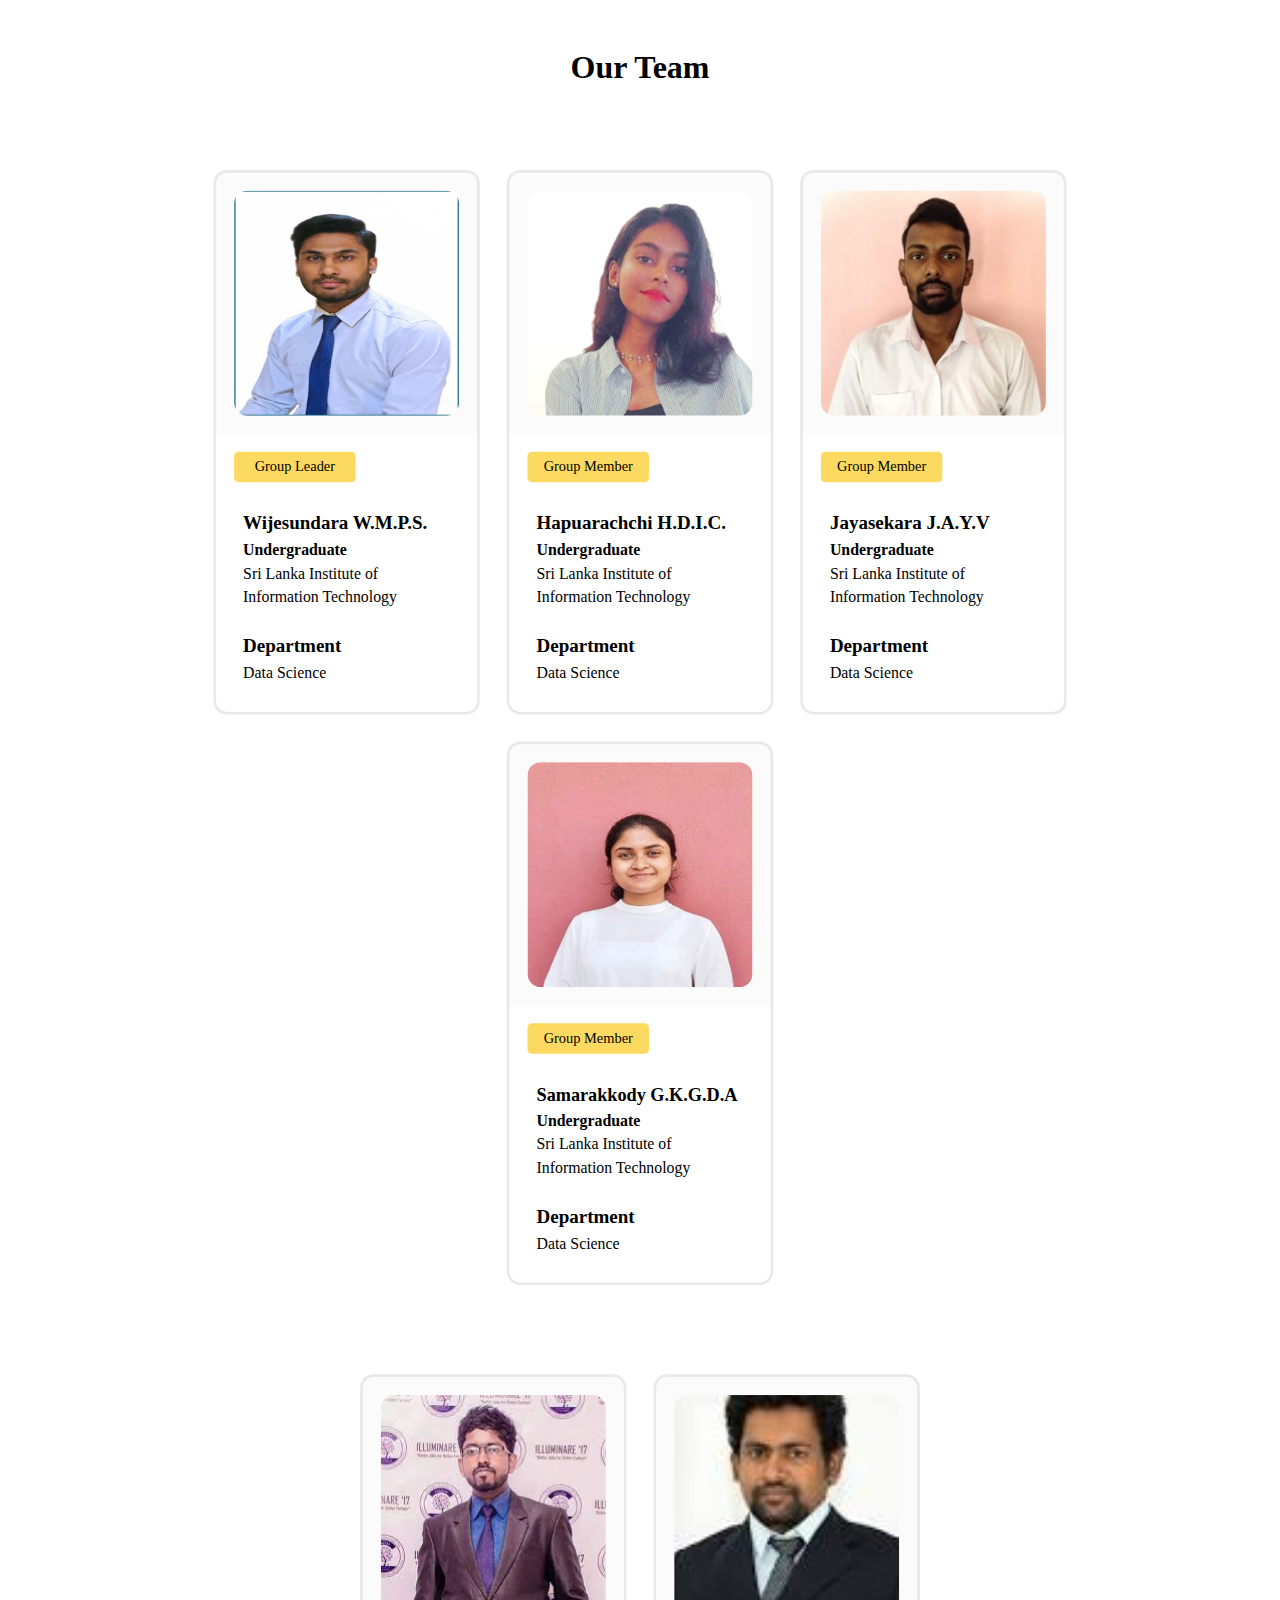
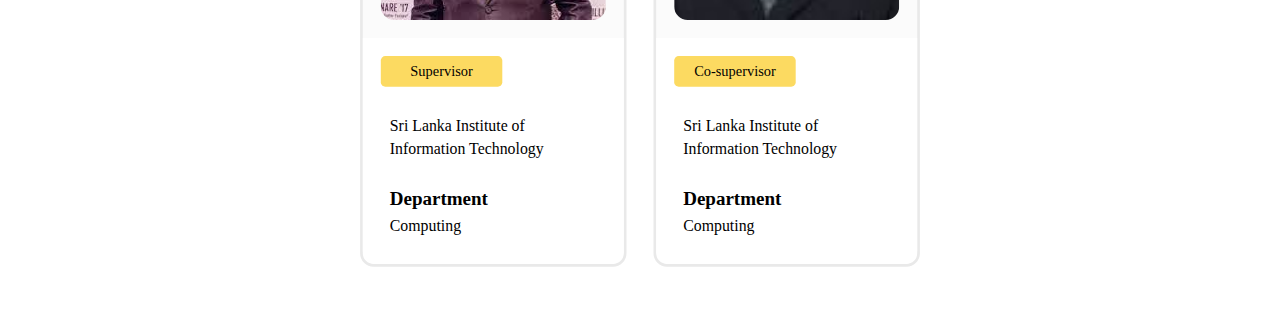
<file: Team.html>
<!DOCTYPE html>
<html lang="en">

<head>
    <meta charset="UTF-8">
    <meta name="viewport" content="width=device-width, initial-scale=1.0">
    <title>EduFlex: Adaptive Online Learning Platform</title>
    <style>
        .about-section {
            background-color: #ffffff;
            padding: 20px;
            text-align: center;
        }

        .whatIs-title1 {
            text-align: center;
            font-size: 2rem;
        }

        .autoAlignAbout {
            margin-left: auto;
            margin-right: auto;
            max-width: 1400px;
            /* You may adjust the max-width value as needed */
            padding-left: 1rem;
            /* Assuming 1rem is the base unit for padding in your design */
            padding-right: 1rem;
            /* /* Adjust padding as needed */
            display: flex;
            justify-content: center;
            align-items: center;
        }

        .about-main {
            display: flex;
            flex-wrap: wrap;
            gap: 30px;
            /* Adjust the gap as needed */
            align-items: center;
            /* Centers items horizontally */
            justify-content: center;
            line-height: 1.5;
            scale: 0.9;
        }

        .about-card {
            border-color: rgb(233, 233, 233);
            border-style: solid;
            border-radius: 15px;
        }

        .about-card-top {
            background-color: #e9e9e931;
            height: 250px;
            width: 250px;
            padding: 20px;
        }

        .about-card-bot {
            background-color: #ffffff;
            width: 250px;
            text-align: start;
            font-size: 1.1em;
            padding: 20px;
            border-bottom-right-radius: 15px;
            border-bottom-left-radius: 15px;
        }

        .team-stat {
            background-color: #fcda61;
            padding: 5px;
            width: 50%;
            border-radius: 5px;
            text-align: center;
            font-size: medium;
        }

        .team-content {
            padding: 10px;
            padding-top: 30px;
        }

        .about-team-picture {
            height: 250px;
            width: 250px;
            border-radius: 15px;
        }
    </style>
</head>

<body>
    <section id="about" class="about-section si2">
        <div class="section-padding">
            <h1 class="whatIs-title1" id="tech">Our Team</h1>
            <div class="autoAlignAbout">
                <div class="about-main">
                    <div class="about-card">
                        <div class="about-card-top">
                            <img src="assert/img/team/panduka.png" alt="team" class="about-team-picture" />
                        </div>
                        <div class="about-card-bot">
                            <div class="team-stat">Group Leader</div>


                            <div class="team-content">
                                <div>
                                    <span style="font-weight: bold; font-size: 1.2em">Wijesundara W.M.P.S.</span> <br>
                                    <span style="font-weight: bold; font-size: 1.0em">Undergraduate</span>
                                    <br />
                                    Sri Lanka Institute of Information Technology
                                </div>
                                <br />
                                <div>
                                    <span style="font-weight: bold; font-size: 1.2em">Department</span>
                                    <br />
                                    Data Science
                                </div>
                            </div>
                        </div>
                    </div>

                    <div class="about-card">
                        <div class="about-card-top">
                            <img src="assert/img/team/inuri.png" alt="team" class="about-team-picture" />
                        </div>
                        <div class="about-card-bot">
                            <div class="team-stat">Group Member</div>
                            <div class="team-content">
                                <div>
                                    <span style="font-weight: bold; font-size: 1.2em">Hapuarachchi H.D.I.C.</span> <br>
                                    <span style="font-weight: bold; font-size: 1.0em">Undergraduate</span>
                                    <br />
                                    Sri Lanka Institute of Information Technology
                                </div>
                                <br />
                                <div>
                                    <span style="font-weight: bold; font-size: 1.2em">Department</span>
                                    <br />
                                    Data Science
                                </div>
                            </div>
                        </div>
                    </div>

                    <div class="about-card">
                        <div class="about-card-top">
                            <img src="assert/img/team/yushan.jpg" alt="team" class="about-team-picture" />
                        </div>
                        <div class="about-card-bot">
                            <div class="team-stat">Group Member</div>
                            <div class="team-content">
                                <div>
                                    <span style="font-weight: bold; font-size: 1.2em">Jayasekara J.A.Y.V</span> <br>
                                    <span style="font-weight: bold; font-size: 1.0em">Undergraduate</span>
                                    <br />
                                    Sri Lanka Institute of Information Technology
                                </div>
                                <br />
                                <div>
                                    <span style="font-weight: bold; font-size: 1.2em">Department</span>
                                    <br />
                                    Data Science
                                </div>
                            </div>
                        </div>
                    </div>

                    <div class="about-card">
                        <div class="about-card-top">
                            <img src="assert/img/team/dilshi.jpg" alt="team" class="about-team-picture" />
                        </div>
                        <div class="about-card-bot">
                            <div class="team-stat">Group Member</div>
                            <div class="team-content">
                                <div>
                                    <span style="font-weight: bold; font-size: 1.15em">Samarakkody G.K.G.D.A</span> <br>
                                    <span style="font-weight: bold; font-size: 1.0em">Undergraduate</span>
                                    <br />
                                    Sri Lanka Institute of Information Technology
                                </div>
                                <br />
                                <div>
                                    <span style="font-weight: bold; font-size: 1.2em">Department</span>
                                    <br />
                                    Data Science
                                </div>
                            </div>
                        </div>
                    </div>
                </div>
            </div>
        </div>

        <div class="">
            <div class="autoAlignAbout">
                <div class="about-main">
                    <div class="about-card">
                        <div class="about-card-top">
                            <img src="assert/img/team/supervisor.jpg" alt="team" class="about-team-picture" />
                        </div>
                        <div class="about-card-bot">
                            <div class="team-stat">Supervisor</div>
                            <div class="team-content">
                                <div>Sri Lanka Institute of Information Technology</div>
                                <br />
                                <div>
                                    <span style="font-weight: bold; font-size: 1.2em">Department</span>
                                    <br />
                                    Computing
                                </div>
                            </div>
                        </div>
                    </div>

                    <div class="about-card">
                        <div class="about-card-top">
                            <img src="assert/img/team/co-supervisor.jpg" alt="team" class="about-team-picture" />
                        </div>
                        <div class="about-card-bot">
                            <div class="team-stat">Co-supervisor</div>
                            <div class="team-content">
                                <div>Sri Lanka Institute of Information Technology</div>
                                <br />
                                <div>
                                    <span style="font-weight: bold; font-size: 1.2em">Department</span>
                                    <br />
                                    Computing
                                </div>
                            </div>
                        </div>
                    </div>
                </div>
            </div>
        </div>
    </section>

</body>

</html>
</file>
